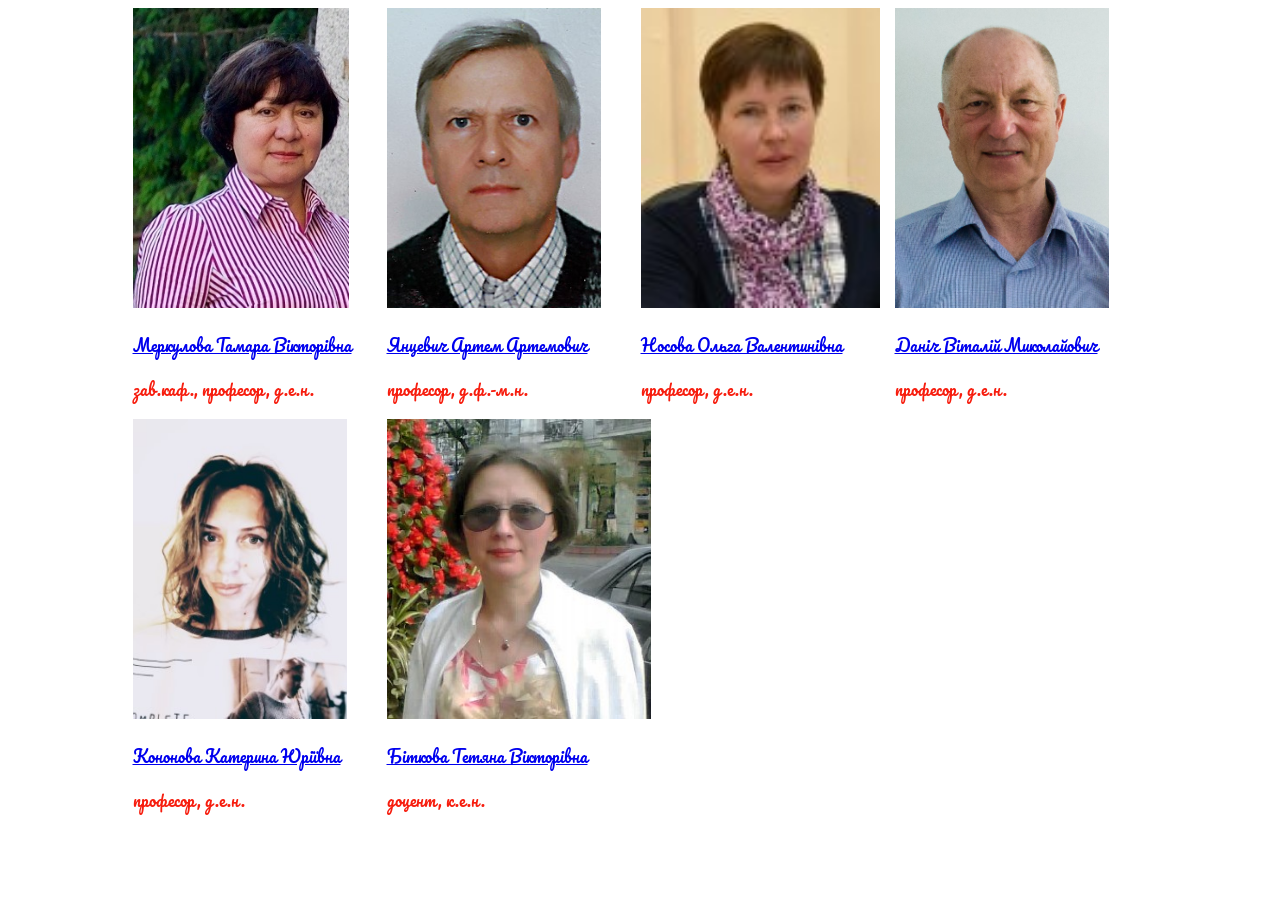
<file: Prepodovateli/index.html>
<!DOCTYPE html>
<html>
<head>
	<title>Document</title>
	<link rel="preconnect" href="https://fonts.gstatic.com">
    <link href="https://fonts.googleapis.com/css2?family=Pacifico&display=swap" rel="stylesheet">
	<link rel="stylesheet" type="text/css" href="style.css">
</head>
<body>
<section class="section">
	<section class="teacher">
		<img src="img/Merkulova.jpg">
		<p><a href="http://www.cyber.kharkov.ua/page-merkulova.html">Меркулова Тамара Вікторівна</a></p>
		<p><a class="class1"></a></p>
	</section>
	<section class="teacher">
		<img src="img/yancevich.jpg">
		<p><a href="http://www.cyber.kharkov.ua/page-yancevich.html">Янцевич Артем Артемович</a></p>
		<p><a class="class2"></a></p>
	</section>
	<section class="teacher">
		<img src="img/nosova.jpg">
		<p><a href="http://www.cyber.kharkov.ua/page-nosova.html">Носова Ольга Валентинівна</a></p>
		<p><a class="class3"></a></p>
	</section>
	<section class="teacher">
		<img src="img/danich.jpg">
		<p><a href="http://www.cyber.kharkov.ua/page-danich.html">Даніч Віталій Миколайович</a></p>
		<p><a class="class4"></a></p>
	</section>
	<section class="teacher">
		<img src="img/kononova.jpg">
		<p><a href="http://www.cyber.kharkov.ua/page-kononova.html">Кононова Катерина Юріївна</a></p>
		<p><a class="class5"></a></p>
	</section>
	<section class="teacher">
		<img src="img/bitkova-1.jpg">
		<p><a href="http://www.cyber.kharkov.ua/page-bitkova.html">Біткова Тетяна Вікторівна</a></p>
		<p><a class="class6"></a></p>
	</section>
</section>
</body>
</html>
</file>
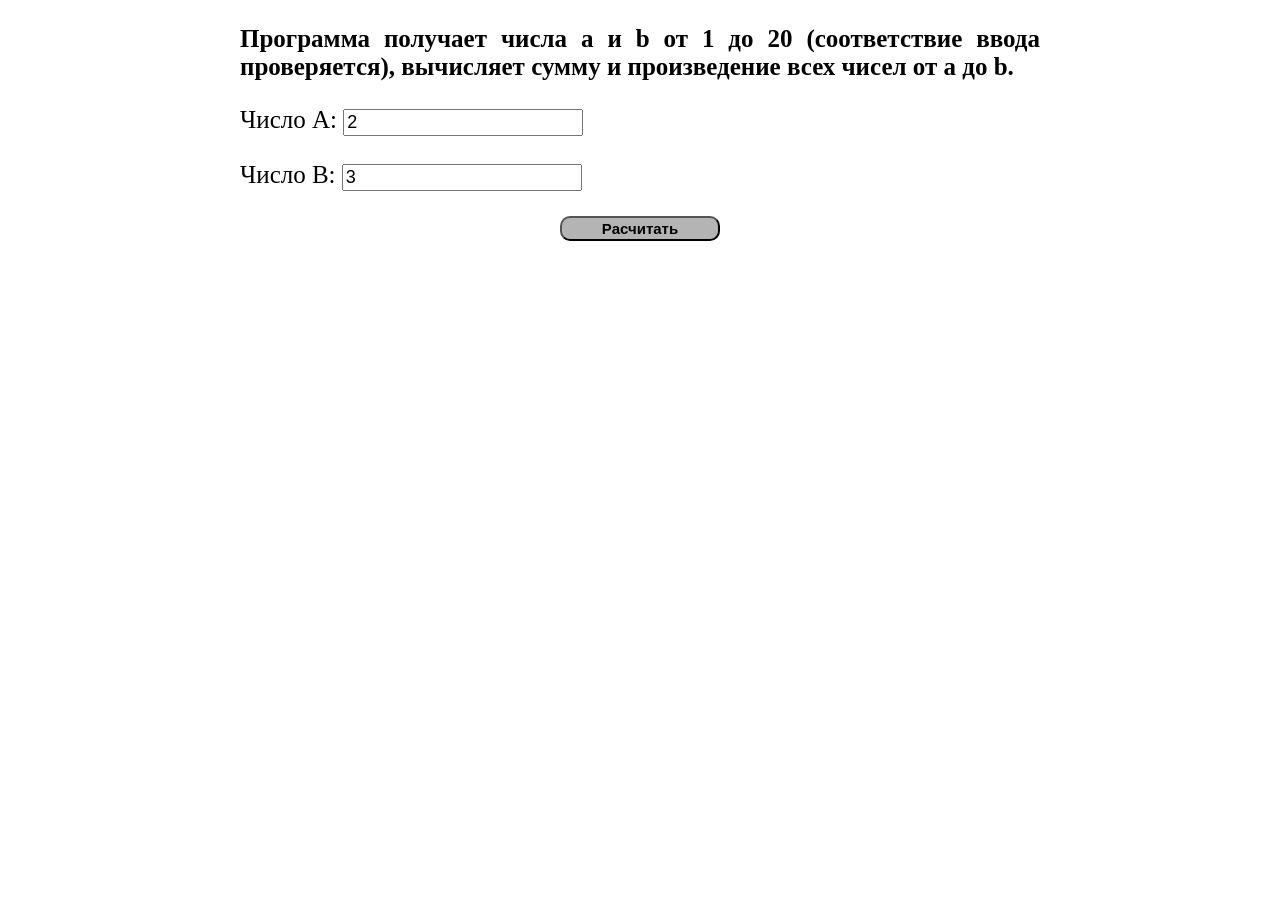
<file: loops/L-1/index.html>
<!doctype html>
<html lang="en">
<head>
    <meta charset="UTF-8">
    <meta name="viewport"
          content="width=device-width, user-scalable=no, initial-scale=1.0, maximum-scale=1.0, minimum-scale=1.0">
    <meta http-equiv="X-UA-Compatible" content="ie=edge">
    <link rel="stylesheet" href="style.css">
    <title>Document</title>
</head>
<body>

<div class="container">
    <h3>
        Программа получает числа a и b от 1 до 20 (соответствие ввода проверяется),
        вычисляет сумму и произведение всех чисел от a до b.
    </h3>
    <div class="main-content">
       <p>Число А: <input type="text" id = "a" value="2"></p>
       
       <p>Число B: <input type="text" id = "b" value="3"></p>
    </div>
    <div class="button">
    <button id = "btn">Расчитать</button>
    </div>
<p id="answer"></p>
</div>
<script src = "js.js"></script>
</body>
</html>
</file>
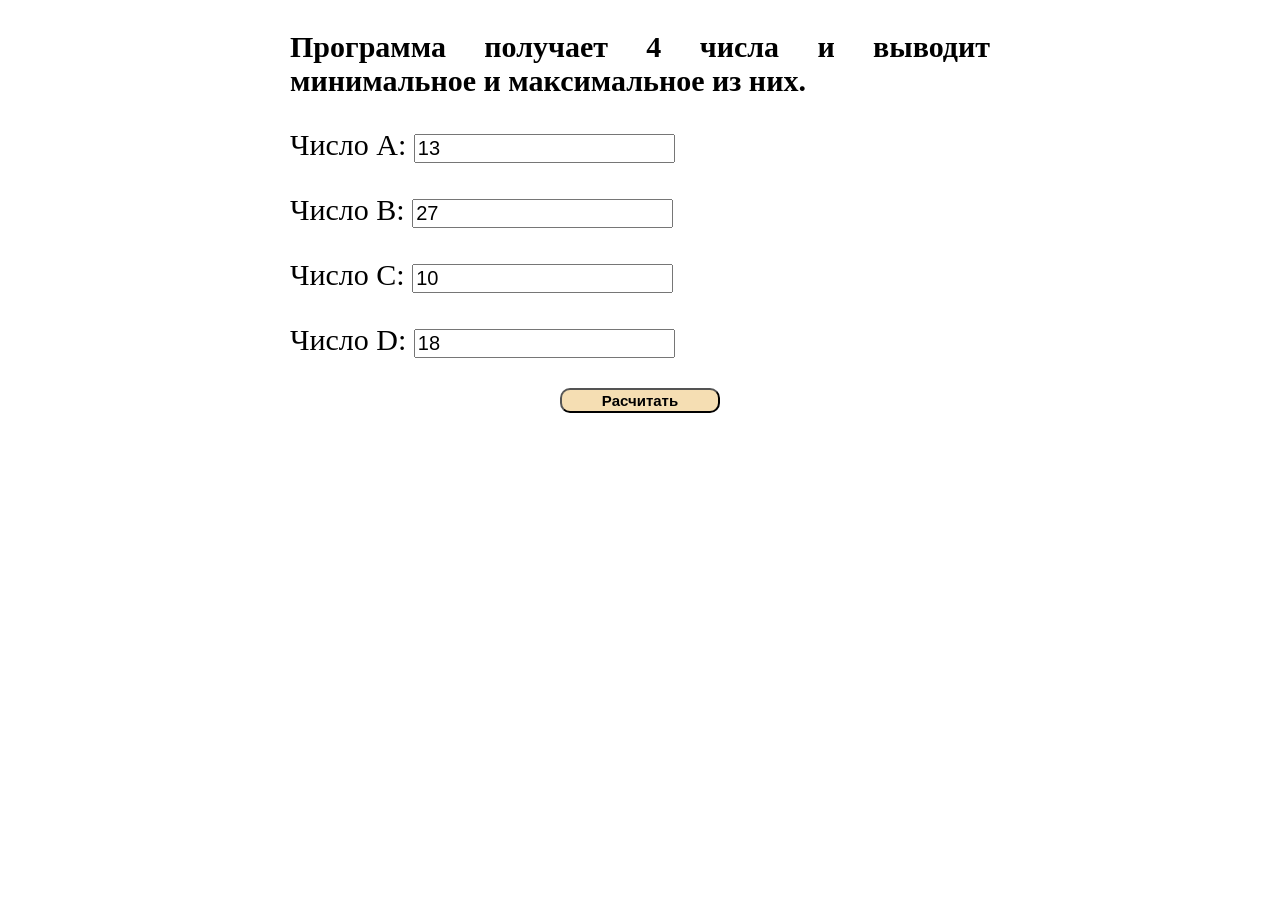
<file: loops/L-4/index.html>
<!doctype html>
<html lang="en">
<head>
    <meta charset="UTF-8">
    <meta name="viewport"
          content="width=device-width, user-scalable=no, initial-scale=1.0, maximum-scale=1.0, minimum-scale=1.0">
    <meta http-equiv="X-UA-Compatible" content="ie=edge">
    <link rel="stylesheet" href="style.css">
    <title>Document</title>
</head>
<body>

<div class="container">
    <h3>
        Программа получает 4 числа и выводит минимальное и максимальное из них.
    </h3>
    <div class="main-content">
        <p>Число А: <input type="text" id = "a" value="13" ></p>
        <p>Число B: <input type="text" id = "b" value="27"></p>
        <p>Число C: <input type="text" id = "c" value="10"></p>
        <p>Число D: <input type="text" id = "d" value="18"></p>
    </div>
    <div class="button">
        <button id = "btn">Расчитать</button>
    </div>
    <p id="answer"></p>
    <p id="answer2"></p>
</div>
<script src = "js.js"></script>
</body>
</html>
</file>
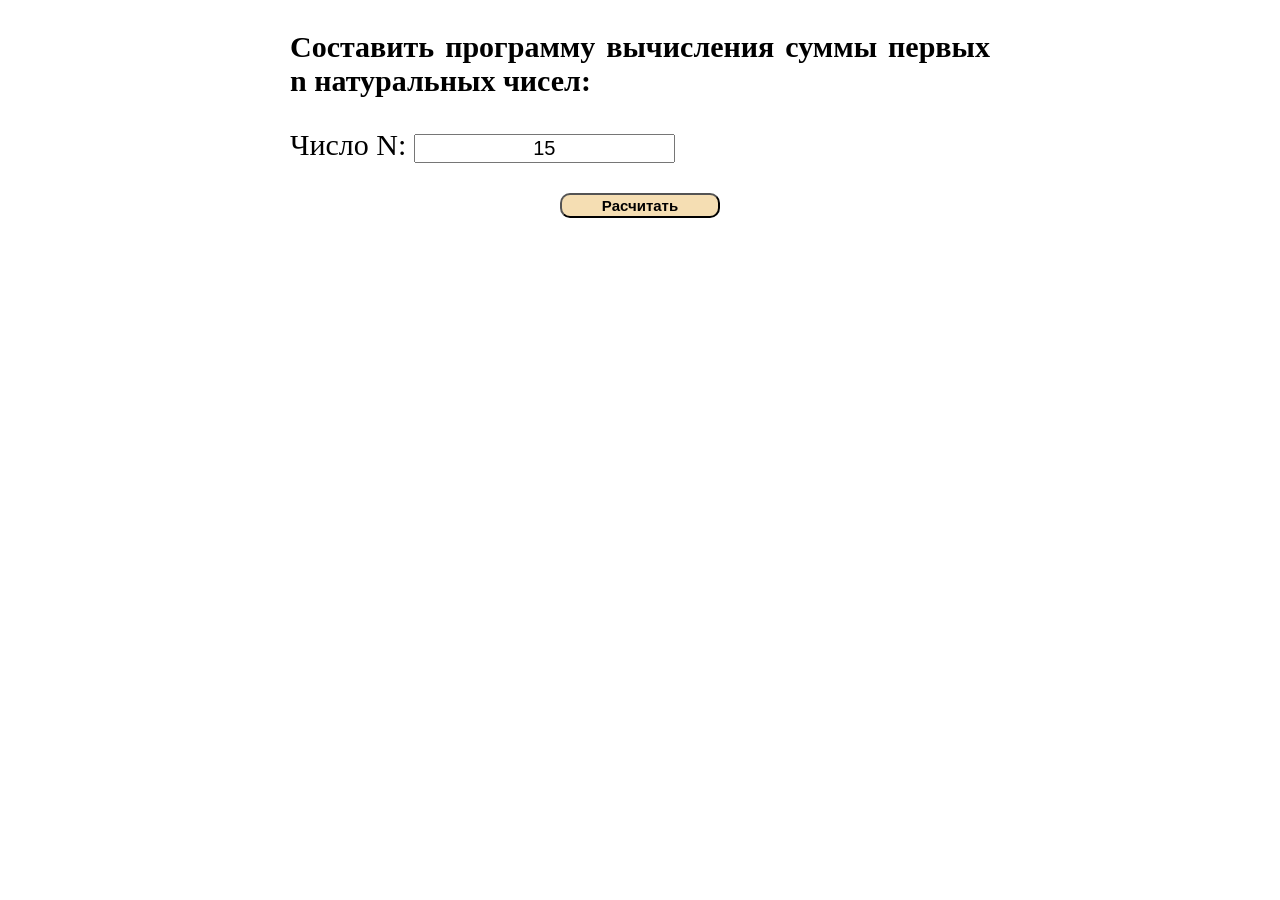
<file: loops/L-5/index.html>
<!doctype html>
<html lang="en">
<head>
    <meta charset="UTF-8">
    <meta name="viewport"
          content="width=device-width, user-scalable=no, initial-scale=1.0, maximum-scale=1.0, minimum-scale=1.0">
    <meta http-equiv="X-UA-Compatible" content="ie=edge">
    <link rel="stylesheet" href="style.css">
    <title>Document</title>
</head>
<body>
<div class="container">
<h3>
    Составить программу вычисления суммы первых n натуральных чисел:
</h3>
    <p class="number">Число N: <input type="text" id = "n" value="15"></p>
    <div class="button">
        <button id = "btn">Расчитать</button>
    </div>
    <p class="answer" id="answer"></p>
</div>

<script src = "js.js"></script>
</body>
</html>
</file>
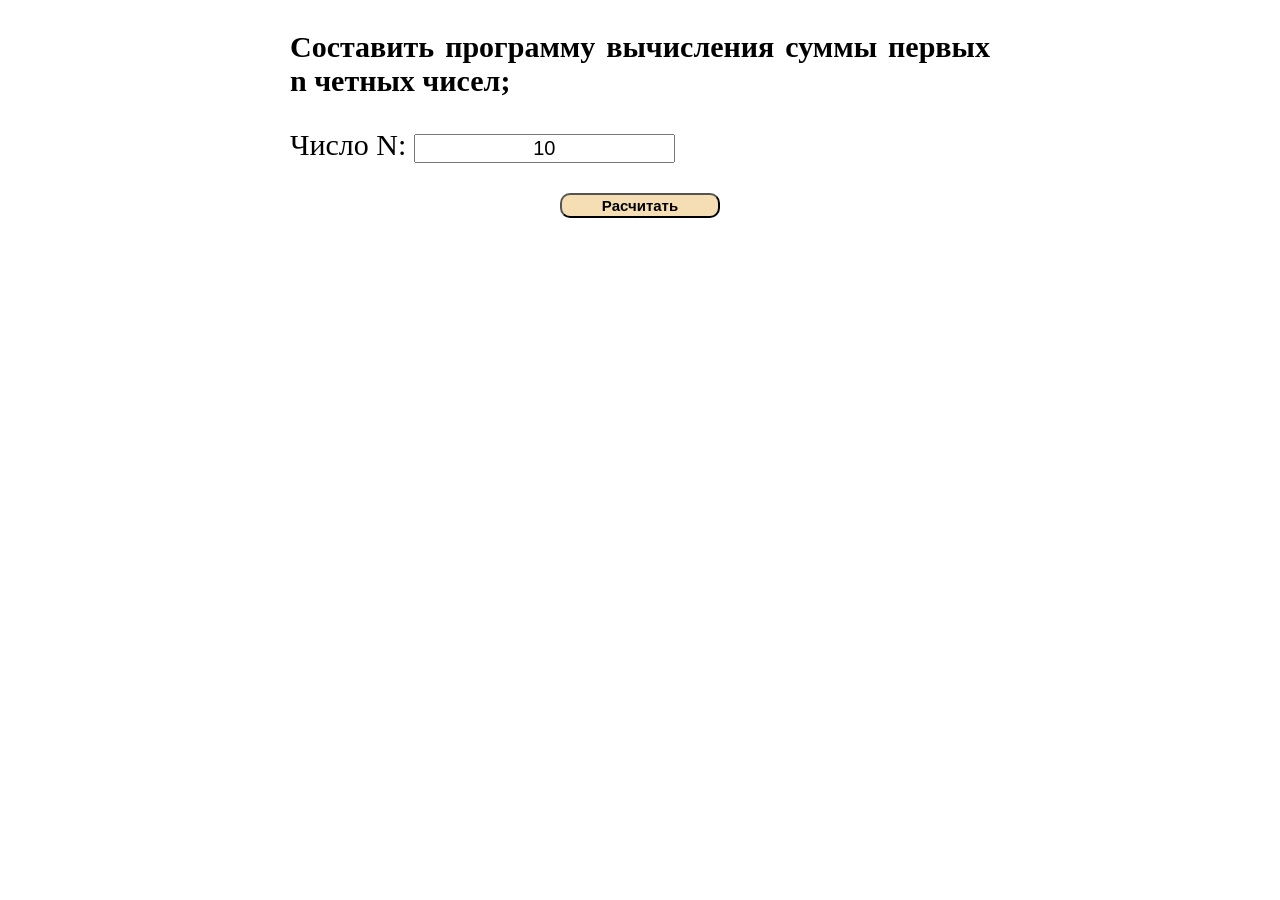
<file: loops/L-6/index.html>
<!doctype html>
<html lang="en">
<head>
    <meta charset="UTF-8">
    <meta name="viewport"
          content="width=device-width, user-scalable=no, initial-scale=1.0, maximum-scale=1.0, minimum-scale=1.0">
    <meta http-equiv="X-UA-Compatible" content="ie=edge">
    <link rel="stylesheet" href="style.css">
    <title>Document</title>
</head>
<body>
<div class="container">
    <h3>
        Составить программу вычисления суммы первых n четных чисел;
    </h3>
    <p class="number">Число N: <input type="text" id = "n" value="10"></p>
    <div class="button">
        <button id = "btn">Расчитать</button>
    </div>
    <p class="answer" id="answer"></p>
</div>

<script src = "js.js"></script>
</body>
</html>
</file>
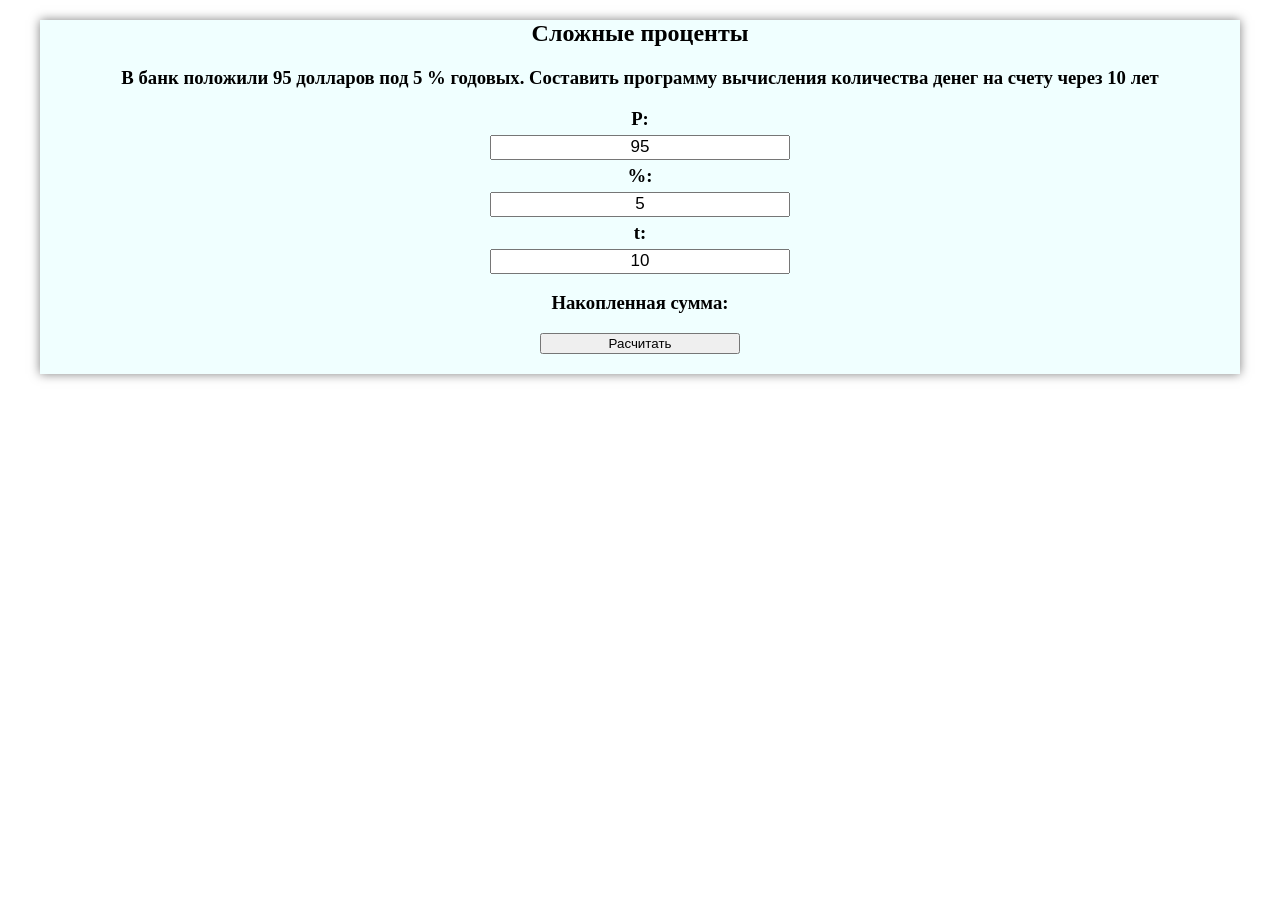
<file: loops/L-7/index.html>
<!DOCTYPE html>
<html lang="en">
<head>
    <meta charset="UTF-8">
    <meta name="viewport" content="width=device-width, initial-scale=1.0">
    <title>Calculator</title>
    <link rel="preconnect" href="https://fonts.gstatic.com">
    <link rel="stylesheet" href="style.css">
</head>
<body>


<div class="container">
    <h2 class="title"> Сложные проценты </h2>
    <h3 class="task"> В банк положили 95 долларов под 5 % годовых.
        Составить программу вычисления количества денег на счету через 10 лет</h3>
    <div class="task-content">
        <h3> P:</h3><input id="p" value="95" autocomplete="off">
        <h3> %:</h3><input id="pr" value="5" autocomplete="off">
        <h3> t:</h3><input id="t" value="10" autocomplete="off">
    </div>
    <div class="task-text">
        <h3> Накопленная сумма:</h3> <p id="res"></p></div>
    <div class="button">
        <button id="btn"> Расчитать </button>
    </div>


</div>
<script src="jss.js"></script>
</body>
</html>
</file>
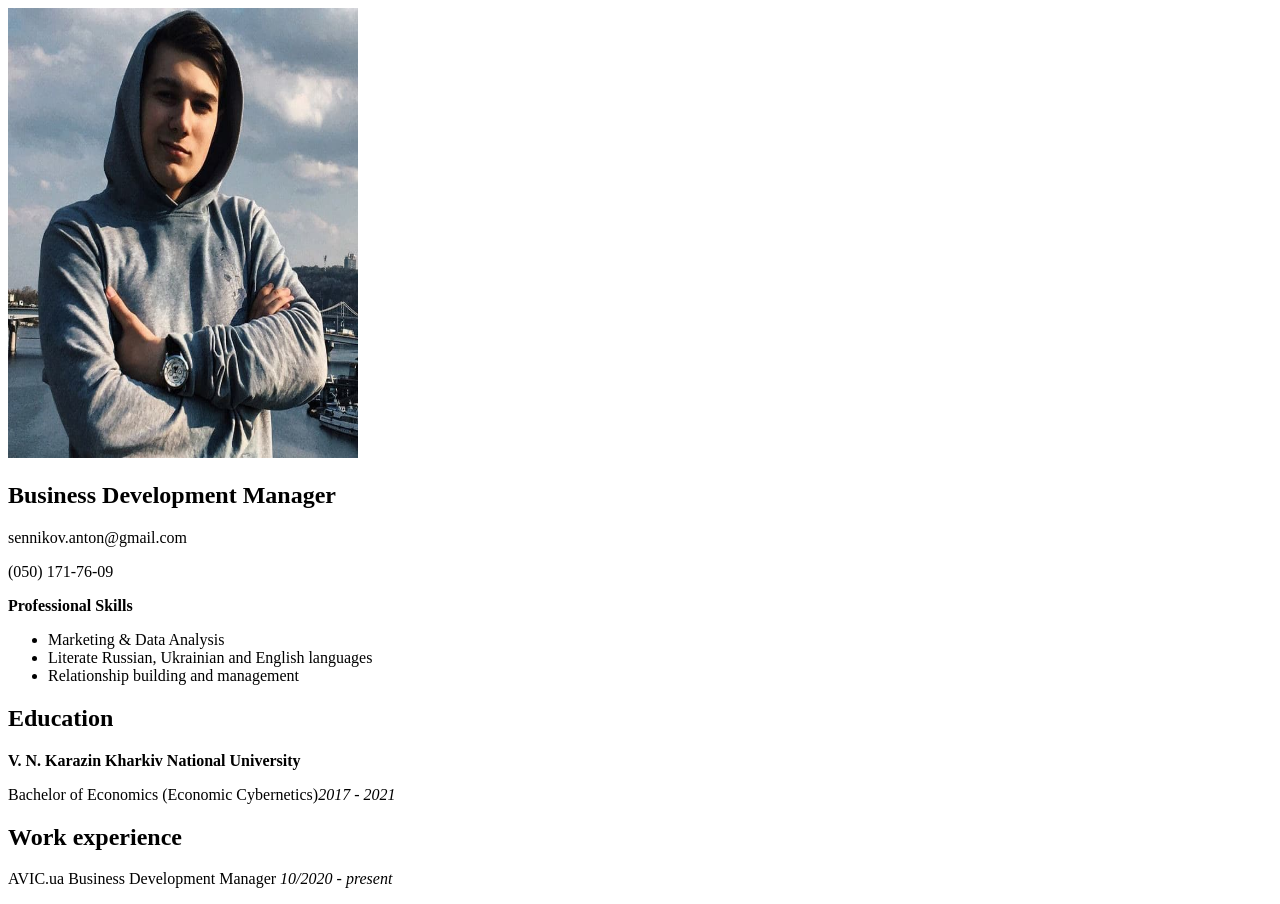
<file: cv.html>
<!DOCTYPE html>
<html lang="en">
<head>
    <meta charset="UTF-8">
    <meta name="viewport" content="width=>, initial-scale=1.0">
    <title>Anton Sennikov</title>
</head>
<body>
<img src="photo_2020-11-17_15-28-06.jpg" width="350" height="450">
<h2>Business Development Manager</h2>
<p> sennikov.anton@gmail.com </p>
<p>(050) 171-76-09</p>
<p><b>Professional Skills</b></p>
<ul>
    <li>Marketing & Data Analysis </li>
    <li>Literate Russian, Ukrainian and English languages</li>
    <li>Relationship building and management</li>
</ul>
<h2>Education</h2>
<p><b>V. N. Karazin Kharkiv National University</b></p>
<p>Bachelor of Economics (Economic Cybernetics)<i>2017 - 2021</i></p>
<h2>Work experience</h2>
<p>AVIC.ua Business Development Manager <i>10/2020 - present</i></p>
</body>
</html>
</file>
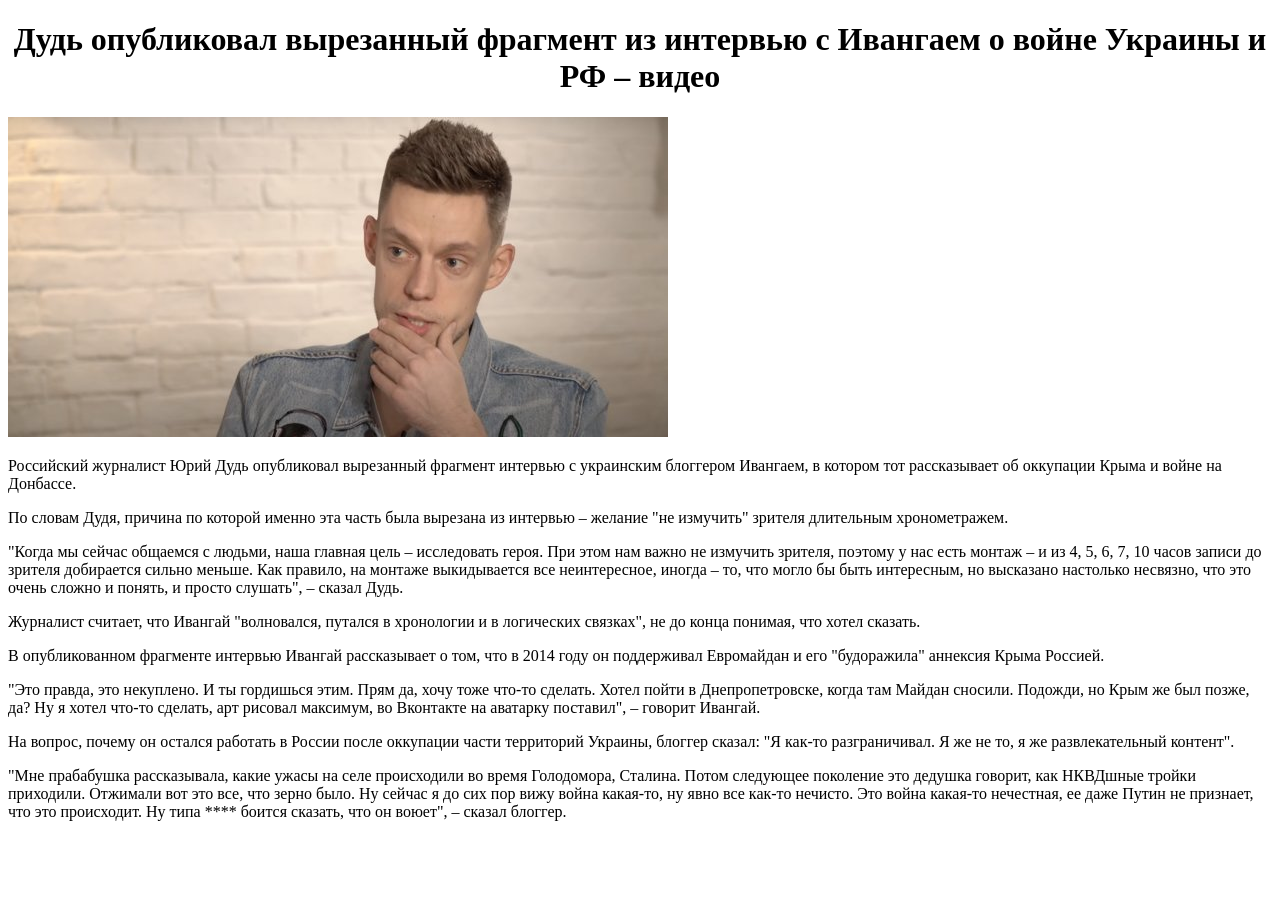
<file: news.html>
<!DOCTYPE html>
<html lang="en">
<head>
    <meta charset="UTF-8">
    <meta name="viewport" content="width=device-width, initial-scale=1.0">
    <title>Document</title>
</head>
<body>
    <h1 align="center">Дудь опубликовал вырезанный фрагмент из интервью с Ивангаем о войне Украины и РФ – видео</h1>
    <img src="thumbnail-tw-20210504131053-7596.jpg" alt="">
    <p>Российский журналист Юрий Дудь опубликовал вырезанный фрагмент интервью с украинским блоггером Ивангаем, в котором тот рассказывает об оккупации Крыма и войне на Донбассе.</p>
    <p>По словам Дудя, причина по которой именно эта часть была вырезана из интервью – желание "не измучить" зрителя длительным хронометражем.</p>  
    <p>"Когда мы сейчас общаемся с людьми, наша главная цель – исследовать героя. При этом нам важно не измучить зрителя, поэтому у нас есть монтаж – и из 4, 5, 6, 7, 10 часов записи до зрителя добирается сильно меньше. Как правило, на монтаже выкидывается все неинтересное, иногда – то, что могло бы быть интересным, но высказано настолько несвязно, что это очень сложно и понять, и просто слушать", – сказал Дудь. </p>
    <p>Журналист считает, что Ивангай "волновался, путался в хронологии и в логических связках", не до конца понимая, что хотел сказать.</p>
<p>В опубликованном фрагменте интервью Ивангай рассказывает о том, что в 2014 году он поддерживал Евромайдан и его "будоражила" аннексия Крыма Россией.</p>
<p>"Это правда, это некуплено. И ты гордишься этим. Прям да, хочу тоже что-то сделать. Хотел пойти в Днепропетровске, когда там Майдан сносили. Подожди, но Крым же был позже, да? Ну я хотел что-то сделать, арт рисовал максимум, во Вконтакте на аватарку поставил", – говорит Ивангай.</p>
<p>На вопрос, почему он остался работать в России после оккупации части территорий Украины, блоггер сказал: "Я как-то разграничивал. Я же не то, я же развлекательный контент". </p>
<p>"Мне прабабушка рассказывала, какие ужасы на селе происходили во время Голодомора, Сталина. Потом следующее поколение это дедушка говорит, как НКВДшные тройки приходили. Отжимали вот это все, что зерно было. Ну сейчас я до сих пор вижу война какая-то, ну явно все как-то нечисто. Это война какая-то нечестная, ее даже Путин не признает, что это происходит. Ну типа **** боится сказать, что он воюет", – сказал блоггер.</p>
</body>
</html>
</file>
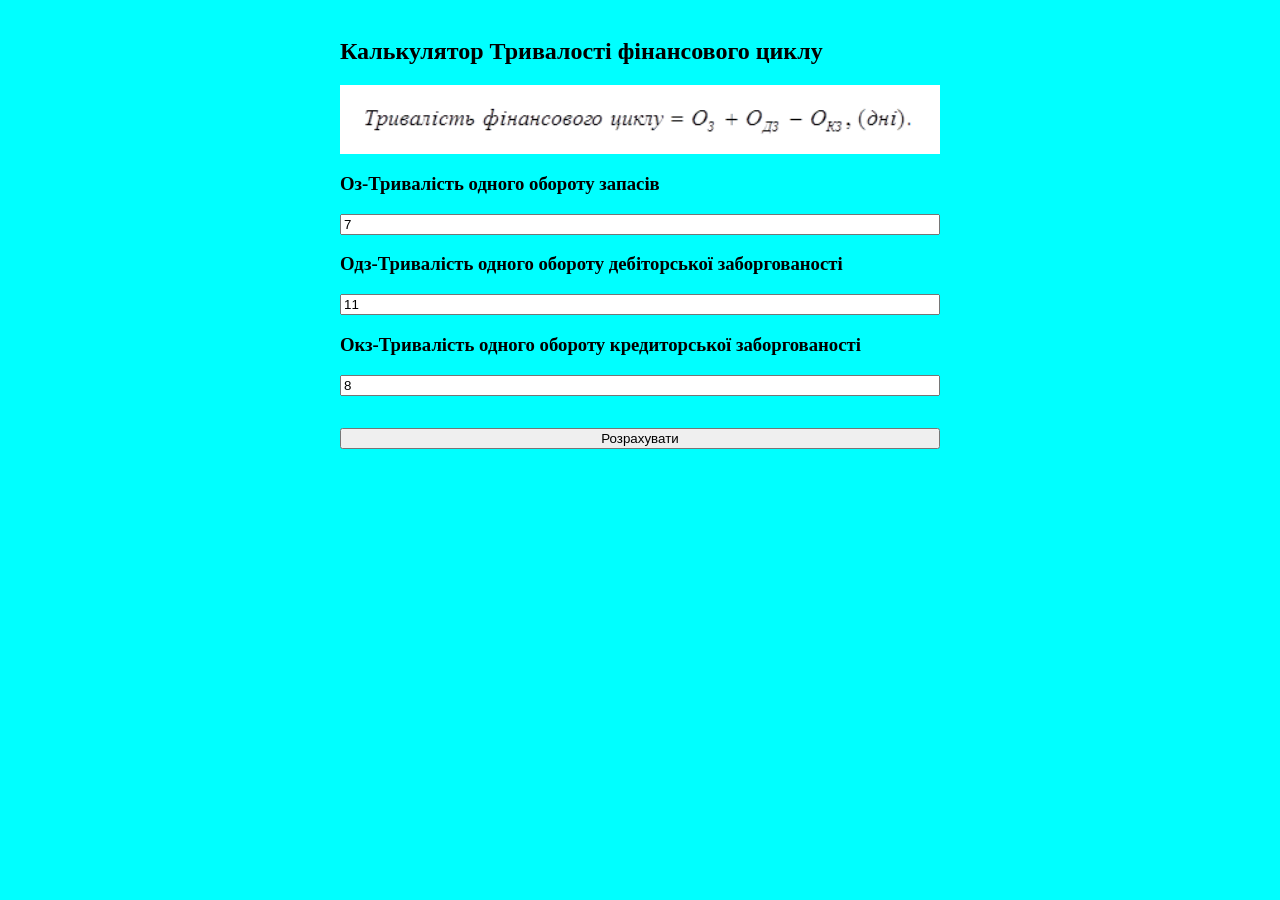
<file: calculator/java.html>
<!DOCTYPE html>
<html lang="en">
<head>
    <meta charset="UTF-8">
    <meta name="viewport" content="width=device-width, initial-scale=1.0">
    <title>Document</title>
    <link rel="stylesheet" href="css/style.css">
</head>
<body>
    <div class="wrapper">
        <h2>Калькулятор Тривалості фінансового циклу</h2>
        <img src="index.png">
        <h3>Оз-Тривалість одного обороту запасів </h3><input id ="O" value = "7">
        <h3>Одз-Тривалість одного обороту дебіторської заборгованості </h3> <input id ="D" value = "11">
        <h3>Окз-Тривалість одного обороту кредиторської заборгованості </h3> <input id ="K" value = "8">
        <p id="result"></p>
        <button id = "btn">Розрахувати</button>
    </div>
    <script src="js/js.js"></script>
</body>
</html>
</file>
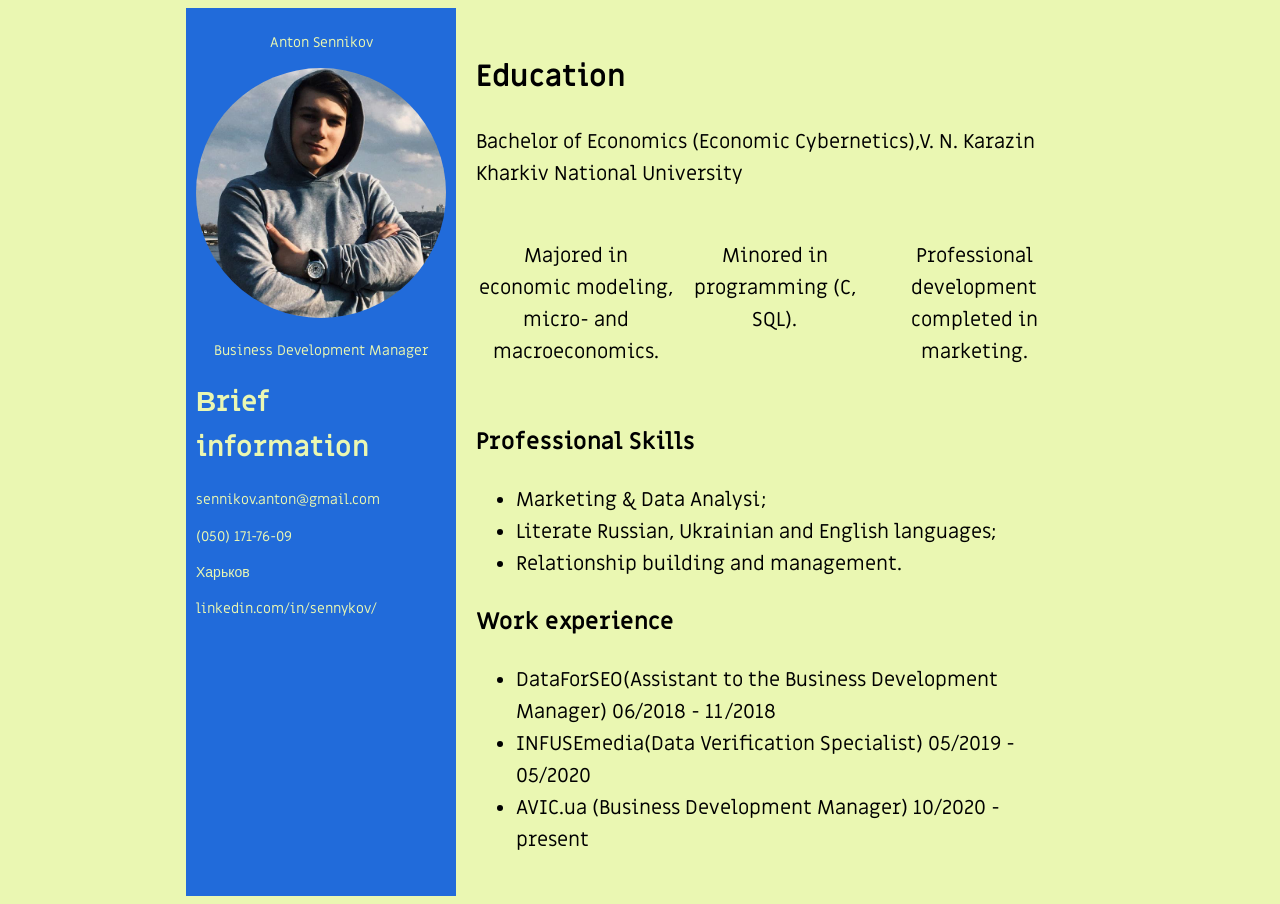
<file: CV2/cv2.html>
<!DOCTYPE html>
<html lang="en">
<head>
    <meta charset="UTF-8">
    <meta http-equiv="X-UA-Compatible" content="IE=edge">
    <meta name="viewport" content="width=device-width, initial-scale=1.0">
    <link rel="stylesheet" href="cv2.css">
    <link rel="preconnect" href="https://fonts.gstatic.com">
    <link href="https://fonts.googleapis.com/css2?family=Miriam+Libre&family=Open+Sans&display=swap" rel="stylesheet">
    <title>CV2</title>
</head>
<body>
<div class="box">
   <div class="box1">
          <p>Anton Sennikov</p>
          <div class="img"><img src="photo_2020-11-17_15-28-06.jpg"></div>
          <p>Business Development Manager</p>
          <h1>Вrief information</h1>
          <p class="cont1">sennikov.anton@gmail.com</p>
          <p class="cont1">(050) 171-76-09</p>
          <p class="cont1">Харьков</p>
          <p class="cont1">linkedin.com/in/sennykov/</p>
   </div>
   <div class="box2">
        <div class="box21"> 
             <h2>Education</h2>
             <p2>
                Bachelor of Economics (Economic Cybernetics),V. N. Karazin Kharkiv National University</p2>
        </div>
        <div class="box22">
             <div class="skill1">
              <p2>Majored in economic modeling, micro- and macroeconomics.
            </p2><br>
             </div>
             <div class="skill2">
              <p2>Minored in programming (C, SQL).
            </p2><br>
             </div>
             <div class="skill3">
              <p2>Professional development completed in marketing. </p2><br>
              <p2></p2><br>
             </div>
        </div>
        <div class="box33">
            <h3>Professional Skills</h3>
            <ul>
                <li>Marketing & Data Analysi;</li>
                <li>Literate Russian, Ukrainian and English languages;</li>
                <li>Relationship building and management.</li>
            </ul>
            <h3>Work experience            </h3>
            <ul>
                <li>DataForSEO(Assistant to the Business Development Manager) 06/2018 - 11/2018
                </li>
                <li>INFUSEmedia(Data Verification Specialist) 05/2019 - 05/2020
                </li>
                <li>AVIC.ua (Business Development Manager) 10/2020 - present

                </li>
            </ul>
        </div>
   </div>
</div>
</body>
</html>
</file>
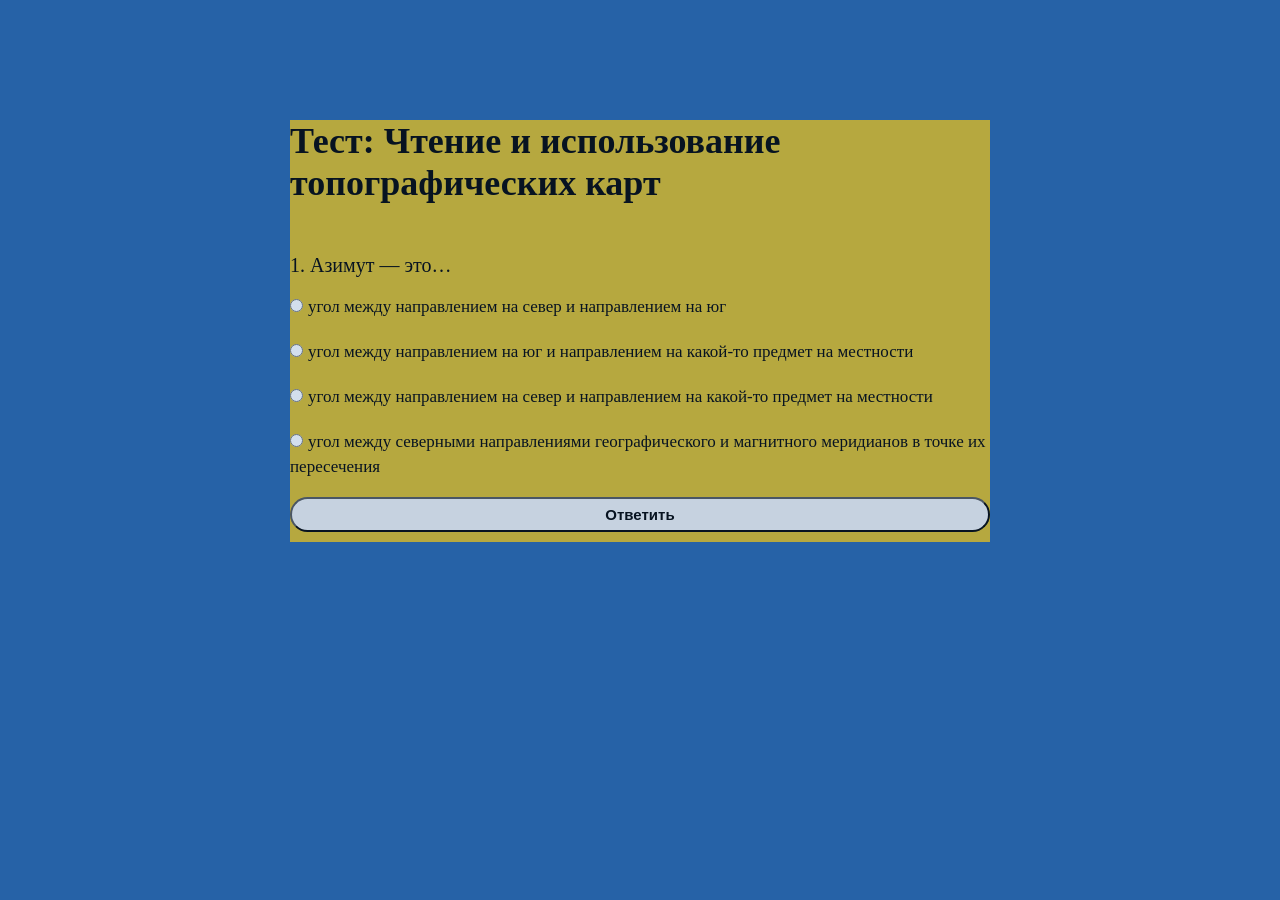
<file: test/ff.html>
<!doctype html>
<html lang="en">
<head>
    <meta charset="UTF-8">
    <meta name="viewport"
          content="width=device-width, user-scalable=no, initial-scale=1.0, maximum-scale=1.0, minimum-scale=1.0">
    <meta http-equiv="X-UA-Compatible" content="ie=edge">
    <title>test</title>
    <link rel="preconnect" href="https://fonts.gstatic.com">
    <link href="https://fonts.googleapis.com/css2?family=Cuprum&display=swap" rel="stylesheet">
    <link rel="preconnect" href="https://fonts.gstatic.com">
<link href="https://fonts.googleapis.com/css2?family=Press+Start+2P&display=swap" rel="stylesheet"> 
    <link rel="stylesheet" href="style.css">
</head>
<body>
<div class="container">
    <h1 >Тест: Чтение и использование топографических карт
    </h1>
    <p class="quetion" id  = "question"></p>
    <p class="item"><input type="radio" name="test" id="y1"><span  id = "a1"></span></p>
    <p class="item"><input type="radio" name="test" id="y2"><span  id = "a2"></span></p>
    <p class="item"><input type="radio" name="test" id="y3"><span  id = "a3"></span></p>
    <p class="item"><input type="radio" name="test" id="y4"><span  id = "a4"></span></p>
    <button class="button1 " id = "btn">Ответить</button>
    <div class="right_div hidden" id = "right_div">
        <p class="right" id="right">Верно</p>
        <button class="button2" id = "btn2">Следующий </button>
    </div>
    <div class="wrong_div hidden" id="wrong_div">
        <p class="wrong" id="wrong">Не вернно</p>
        <button class="button3" id = "btn1">Проверить</button>
    </div>
    <p id="answer" class = "hidden"></p>
</div>
<input type="hidden" value = "0" id = "n_question">
<script src="js.js"></script>
</body>
</html>
</file>
<file: Prepodovateli/style.css>
.teacher {
    display: inline-block;
    width: 250px;
}
.teacher img{
    height: 300px;
}
body{
    font-family: 'Pacifico', cursive;
    font-weight:200;
}
.teacher img:hover{
    box-shadow: 3px 3px rgb(12, 28, 243), -1em 0 .4em  rgb(12, 28, 243); 
    cursor: pointer;   
}
.class1::after{
    content:'зав.каф., професор, д.е.н.';
    color: rgb(247, 29, 14);
}
 .class2::after{
    content:'професор, д.ф.-м.н.';
    color: rgb(247, 29, 14);
}
.class3::after{
    content:'професор, д.е.н.';
    color: rgb(247, 29, 14);
}
.class4::after{
    content:'професор, д.е.н.';
    color: rgb(247, 29, 14);
}
.class5::after{
    content:'професор, д.е.н.';
    color: rgb(247, 29, 14);
}
.class6::after{
    content:'доцент, к.е.н.';
    color: rgb(247, 29, 14);
}
section{
    margin:0 auto;
    width: 760px;
    }
    @media (min-width: 1200px) {
    section {
        width: 1015px;
    }
    }
    @media (max-width: 960px) {
    section {
        width: 505px;
    }
    }
    @media (max-width: 480px) {
     section {
         width: 200px;
    }
    }
</file>
<file: loops/L-1/style.css>
* {
    font-size: 25px;
}
.container {
    width: 800px;
    margin: 0 auto;
}
.main-content
{
    display: block;
}
button {
    color: black;
    font-size: 15px;
    border-radius: 10px;
    background: rgb(180, 180, 180);
    width: 160px;
    height: 25px;
    font-weight: bold;
    cursor: pointer;
}
.button {
    display: flex;
    justify-content: center;
}
h3 {
    text-align: justify;
}
input {
    font-size: 18px;
}
</file>
<file: loops/L-4/style.css>
* {
    font-size: 30px;
}
.container {
    width: 700px;
    margin: 0 auto;
}
.main-content
{
    display: block;
}
button {
    color: black;
    font-size: 15px;
    border-radius: 10px;
    background: wheat;
    width: 160px;
    height: 25px;
    font-weight: bold;
    cursor: pointer;
}
.button {
    display: flex;
    justify-content: center;
}
h3 {
    text-align: justify;
}
input {
    font-size: 20px;
}
</file>
<file: loops/L-5/style.css>
* {
    font-size: 30px;
}
.container {
    width: 700px;
    margin: 0 auto;
}
button {
    color: black;
    font-size: 15px;
    border-radius: 10px;
    background: wheat;
    width: 160px;
    height: 25px;
    font-weight: bold;
    cursor: pointer;
}
.button {
    display: flex;
    justify-content: center;
}
h3 {
    text-align: justify;
}
input {
    text-align: center;
    font-size: 20px;
}
.number {
    display: block;
}
.answer {
    display: block;
}
</file>
<file: loops/L-6/style.css>
* {
    font-size: 30px;
}
.container {
    width: 700px;
    margin: 0 auto;
}
button {
    color: black;
    font-size: 15px;
    border-radius: 10px;
    background: wheat;
    width: 160px;
    height: 25px;
    font-weight: bold;
    cursor: pointer;
}
.button {
    display: flex;
    justify-content: center;
}
h3 {
    text-align: justify;
}
input {
    text-align: center;
    font-size: 20px;
}
.number {
    display: block;
}
.answer {
    display: block;
}
</file>
<file: loops/L-7/style.css>
* {
    box-sizing: border-box;
}
.container {
    width: 1200px;
    margin: 0 auto;
    background: azure;
    box-shadow: 0 0 10px rgba(0,0,0,0.5);
}
.task-content h3 {
    margin: 5px;
}
h3,h2, button{
    text-align: center;
}
.task-content, .task-text, .button {
    text-align: center;
}
input {
    font-size: 17px;
    text-align: center;
    padding: 10px;
    height: 25px;
    width: 300px;
}
.task-text {
    margin: 0 35px;
}
button {
    cursor: pointer;
    width: 200px;
    margin-bottom: 20px;
}
p {
    font-size: 25px;
    margin: 15px 0;
}
</file>
<file: calculator/css/style.css>
.wrapper{
    margin:0 auto;
    width:600px;
    display: flex;
    flex-direction: column;
    padding: 10px;
}
 body {
     background-color: aqua;
 }
</file>
<file: CV2/cv2.css>
body {
    font-family: 'Miriam Libre', sans-serif;
    font-size: 14px;
    color: black;
    line-height: 1.6;
background-color:  rgb(234, 247, 178);
  }
.box{
    width: 75%;
    display: flex;
    align-items: stretch;
    flex-direction: row;
    margin: 0 auto;
    color: black;
}  
.box1 {
    background: #216bda; 
    padding: 10px; 
    margin-left: 20px;
    }
.box2{
        padding: 20px;
        background: rgb(234, 247, 178);
        margin-right: 20px;
        font-size: 20px;
        align-content: center;
    }

.box22{
        display: flex;
        justify-content: space-around;
        margin-top: 50px;
    }
    .skill1{
        background: rgb(234, 247, 178);
        text-align: center;
        flex: 1;
    }
    .skill2{
        background: rgb(234, 247, 178);
        text-align: center;
        flex: 1;
    }
    .skill3{
        background: rgb(234, 247, 178);
        text-align: center;
        flex: 1;
    }
.box44{
        display: flex;
        justify-content: space-around;
        margin-top: 10px;
    }
    .prog1{
        text-align: center;
        flex: 1;
    }
    .prog2{
        text-align: center;
        flex: 1;
    }
    .prog3{
        text-align: center;
        flex: 1;
    }
h1{
    color:rgb(234, 247, 178);
    
}
p{
    color: rgb(234, 247, 178);
    text-align: center;
}
img{
    width: 250px;
    height: 250px;
    border-radius: 200px;
    box-shadow: 7px #666;
}
h3{
    box-align: center;
}
.cont{
    width: 25px;
    height: 27px;
}
.cont1 {
    display: flex;
    align-items: center;
}
.cont1 span {
    margin-left: 10px;
}
</file>
<file: test/style.css>
* {
    box-sizing: border-box;
    margin: 0;
    padding: 0;
    margin-bottom: 10px;
}
.container{
    margin: 0 auto;
    width: 700px;
    background: #dbba26;
    opacity: 0.8
}
h1{
    font-size: 36px;
    margin-top: 120px;
}
.right{
    padding-top: 5px;
    color: black;
    background-color: rgba(0, 200, 0, 0.5);
    border-radius: 20px;
    padding-left:5px;
}
.wrong{
    padding-top: 5px;
    background-color: rgb(255, 44, 55);
    border-radius: 20px;
}
.hidden{
    display: none;
}
.opend{
    background-color: skyblue;
}
input, button{
    cursor: pointer;
}
h2{
    margin: 0;
    font-size: 40px;
}
.quetion{
    margin-top: 50px;
    font-size: 20px;
}
span{
    margin-left: 5px;
}
.button1{
    width: 700px;
    font-size: 15px;
    border-radius: 20px;
    height: 35px;
    font-weight: bold;

}
.button2{
    font-size: 15px;
    border-radius: 20px;
    background: rgb(255, 255, 255);
    width: 700px;
    height: 25px;
    font-weight: bold;

}
.button3{
    font-size: 15px;
    border-radius: 20px;
    background: darkcyan;
    width: 700px;
    height: 25px;
    font-weight: bold;

}
.right_div, .wrong{
    width: 700px;
    text-align: center;
}
p{
    letter-spacing: 0px;
    padding-bottom: 10px;
    font-size: 17px;
}
body{

    background: #2662a7;
    margin: 0;
}
</file>
